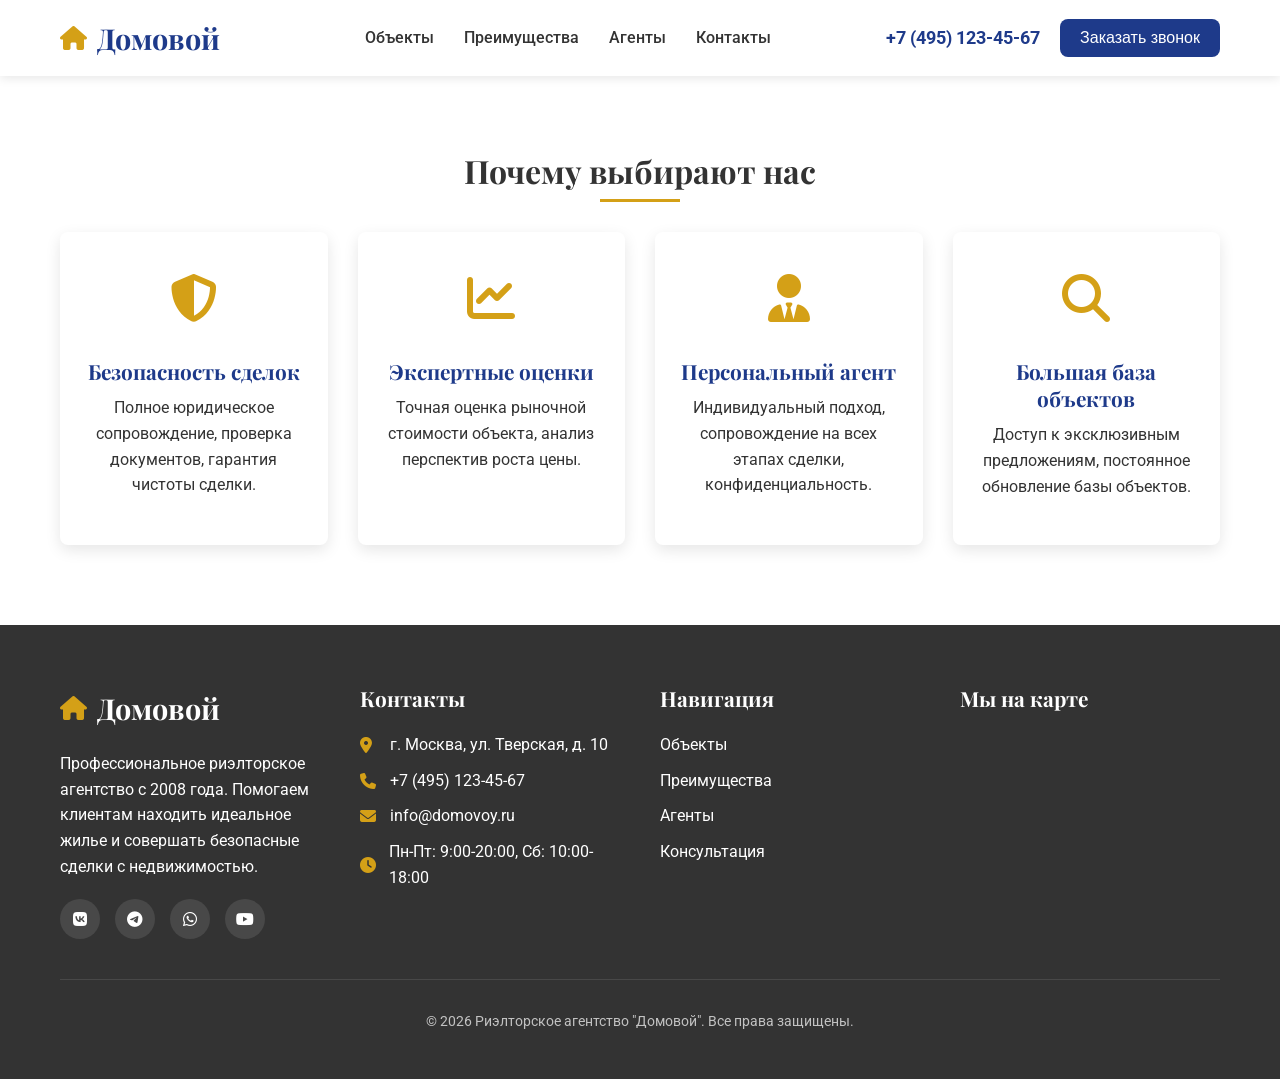
<file: advantages.html>
<!DOCTYPE html>
<html lang="ru">
<head>
  <meta charset="UTF-8">
  <meta name="viewport" content="width=device-width, initial-scale=1.0">
  <title>Преимущества - Домовой</title>
  <link rel="stylesheet" href="https://cdnjs.cloudflare.com/ajax/libs/font-awesome/6.4.0/css/all.min.css">
  <link href="https://fonts.googleapis.com/css2?family=Playfair+Display:wght@400;700&family=Roboto:wght@300;400;500;700&display=swap" rel="stylesheet">
  <link rel="stylesheet" href="styles.css">
</head>
<body class="">
<header class="header">
  <div class="container header__container">
    <a href="index.html" class="header__logo">
      <i class="fas fa-home"></i><span>Домовой</span>
    </a>

    <nav class="header__nav">
      <ul class="nav__list">
        <li class="nav__item"><a href="offers.html" class="nav__link">Объекты</a></li>
        <li class="nav__item"><a href="advantages.html" class="nav__link">Преимущества</a></li>
        <li class="nav__item"><a href="agents.html" class="nav__link">Агенты</a></li>
        <li class="nav__item"><a href="callback.html" class="nav__link">Контакты</a></li>
      </ul>
    </nav>

    <div class="header__contacts">
      <a href="tel:+74951234567" class="header__phone">+7 (495) 123-45-67</a>
      <button class="btn btn-primary header__callback-button">Заказать звонок</button>
    </div>

    <div class="header__mobile-toggle" id="mobileToggle"><i class="fas fa-bars"></i></div>

    <div class="header__nav-mobile" id="mobileMenu">
      <ul class="nav__list-mobile">
        <li class="nav__item-mobile"><a href="offers.html" class="nav__link-mobile">Объекты</a></li>
        <li class="nav__item-mobile"><a href="advantages.html" class="nav__link-mobile">Преимущества</a></li>
        <li class="nav__item-mobile"><a href="agents.html" class="nav__link-mobile">Агенты</a></li>
        <li class="nav__item-mobile"><a href="callback.html" class="nav__link-mobile">Контакты</a></li>
      </ul>
      <div class="header__contacts-mobile">
        <a href="tel:+74951234567" class="header__phone">+7 (495) 123-45-67</a><br>
        <button class="btn btn-primary header__callback-button" style="margin-top:15px;">Заказать звонок</button>
      </div>
    </div>
  </div>
</header>
<main style="padding-top:110px;">
<section id="advantages" class="advantages" style="padding-top:40px;">
  <div class="container">
    <h2>Почему выбирают нас</h2>
    <div class="advantages__list">
      <div class="advantage-item"><div class="advantage-item__icon"><i class="fas fa-shield-alt"></i></div><h3 class="advantage-item__title">Безопасность сделок</h3><p>Полное юридическое сопровождение, проверка документов, гарантия чистоты сделки.</p></div>
      <div class="advantage-item"><div class="advantage-item__icon"><i class="fas fa-chart-line"></i></div><h3 class="advantage-item__title">Экспертные оценки</h3><p>Точная оценка рыночной стоимости объекта, анализ перспектив роста цены.</p></div>
      <div class="advantage-item"><div class="advantage-item__icon"><i class="fas fa-user-tie"></i></div><h3 class="advantage-item__title">Персональный агент</h3><p>Индивидуальный подход, сопровождение на всех этапах сделки, конфиденциальность.</p></div>
      <div class="advantage-item"><div class="advantage-item__icon"><i class="fas fa-search"></i></div><h3 class="advantage-item__title">Большая база объектов</h3><p>Доступ к эксклюзивным предложениям, постоянное обновление базы объектов.</p></div>
    </div>
  </div>
</section>
</main>
<footer class="footer">
  <div class="container">
    <div class="footer__content">
      <div class="footer__col">
        <div class="footer__logo">
          <i class="fas fa-home"></i><span>Домовой</span>
        </div>
        <p class="footer__about">Профессиональное риэлторское агентство с 2008 года. Помогаем клиентам находить идеальное жилье и совершать безопасные сделки с недвижимостью.</p>
        <div class="footer__social">
          <a href="#" class="footer__social-link"><i class="fab fa-vk"></i></a>
          <a href="#" class="footer__social-link"><i class="fab fa-telegram"></i></a>
          <a href="#" class="footer__social-link"><i class="fab fa-whatsapp"></i></a>
          <a href="#" class="footer__social-link"><i class="fab fa-youtube"></i></a>
        </div>
      </div>

      <div class="footer__col">
        <h3 class="footer__title">Контакты</h3>
        <div class="footer__contacts">
          <div class="footer__contact"><i class="fas fa-map-marker-alt"></i><span>г. Москва, ул. Тверская, д. 10</span></div>
          <div class="footer__contact"><i class="fas fa-phone"></i><span>+7 (495) 123-45-67</span></div>
          <div class="footer__contact"><i class="fas fa-envelope"></i><span>info@domovoy.ru</span></div>
          <div class="footer__contact"><i class="fas fa-clock"></i><span>Пн-Пт: 9:00-20:00, Сб: 10:00-18:00</span></div>
        </div>
      </div>

      <div class="footer__col">
        <h3 class="footer__title">Навигация</h3>
        <ul class="footer__nav-list">
          <li class="footer__nav-item"><a href="offers.html" class="footer__nav-link">Объекты</a></li>
          <li class="footer__nav-item"><a href="advantages.html" class="footer__nav-link">Преимущества</a></li>
          <li class="footer__nav-item"><a href="agents.html" class="footer__nav-link">Агенты</a></li>
          <li class="footer__nav-item"><a href="callback.html" class="footer__nav-link">Консультация</a></li>
        </ul>
      </div>

      <div class="footer__col">
        <h3 class="footer__title">Мы на карте</h3>
        <div class="footer__map">
          <iframe src="https://www.google.com/maps/embed?pb=!1m18!1m12!1m3!1d2245.373789429247!2d37.61842307688238!3d55.750726987514204!2m3!1f0!2f0!3f0!3m2!1i1024!2i768!4f13.1!3m3!1m2!1s0x46b54a50b315e573%3A0xa886bf5a3d9b2e68!2z0J_RgNC-0YHQvdC40YfQtdGB0LrQuNC5INGD0L3QuNCy0LXRgNGB0LjRgtC10YI!5e0!3m2!1sru!2sru!4v1684872814340!5m2!1sru!2sru" allowfullscreen="" loading="lazy" referrerpolicy="no-referrer-when-downgrade"></iframe>
        </div>
      </div>
    </div>

    <div class="footer__bottom">
      <p>&copy; 2026 Риэлторское агентство "Домовой". Все права защищены.</p>
    </div>
  </div>
</footer>
<script src="script.js"></script>
</body>
</html>
</file>
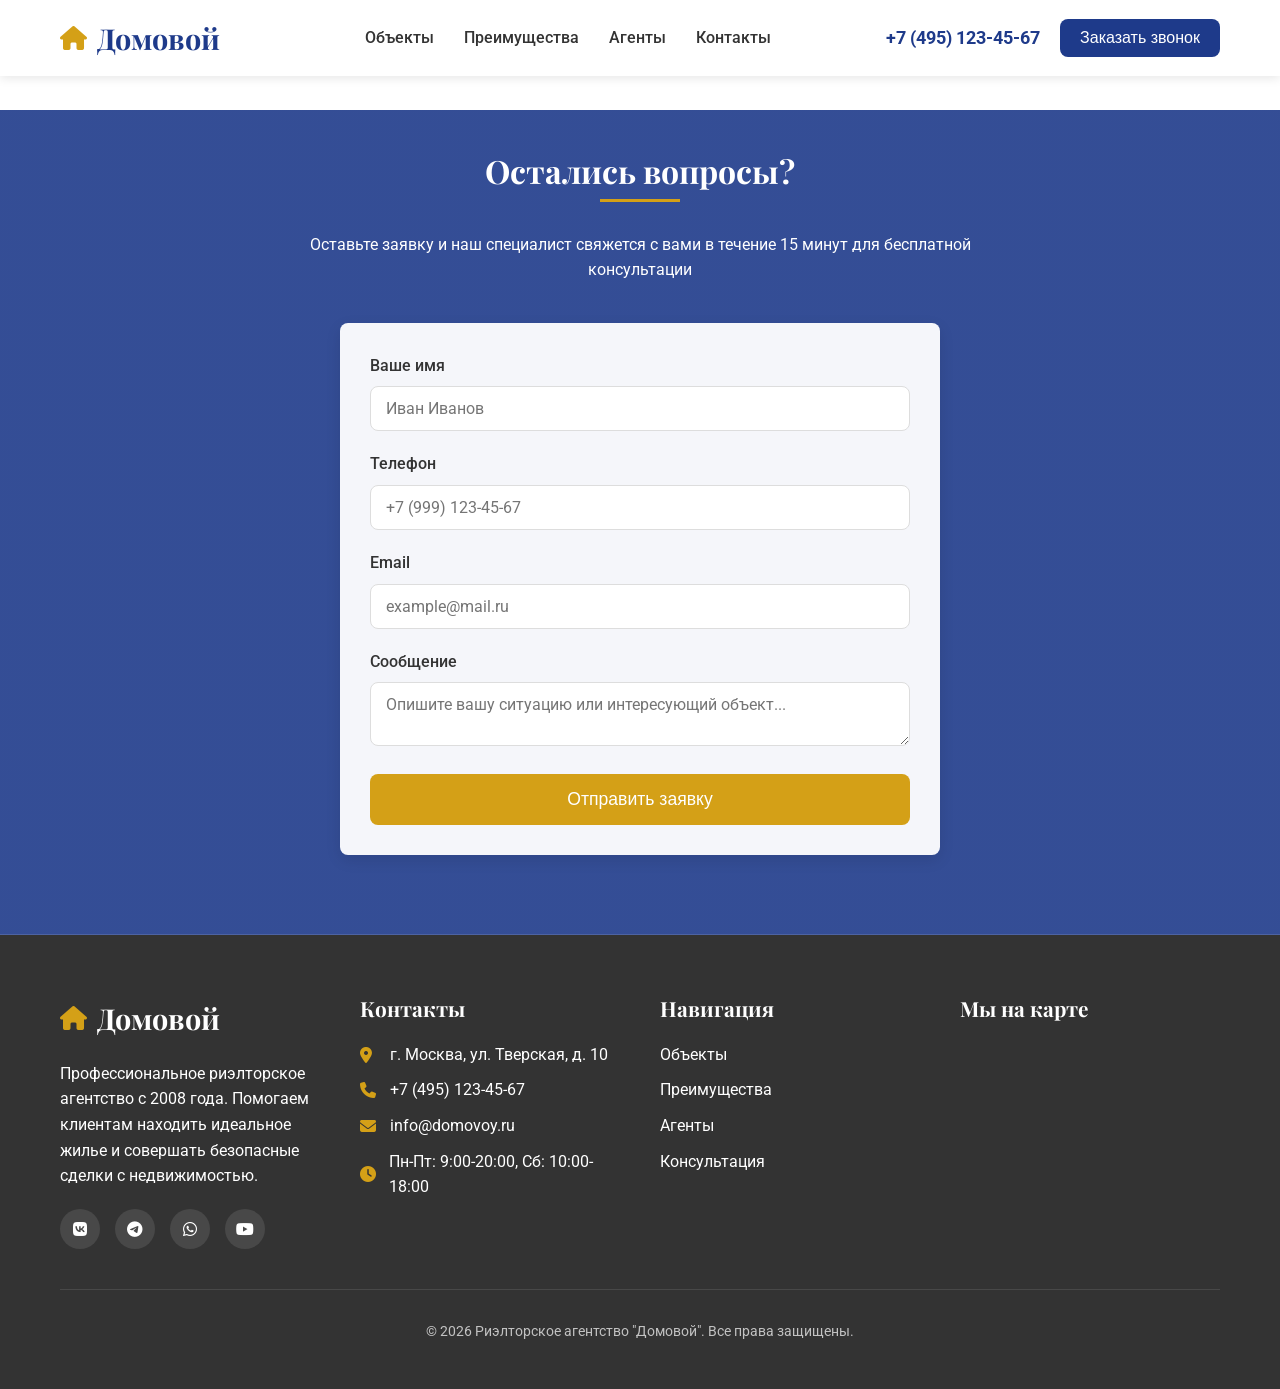
<file: callback.html>
<!DOCTYPE html>
<html lang="ru">
<head>
  <meta charset="UTF-8">
  <meta name="viewport" content="width=device-width, initial-scale=1.0">
  <title>Контакты - Домовой</title>
  <link rel="stylesheet" href="https://cdnjs.cloudflare.com/ajax/libs/font-awesome/6.4.0/css/all.min.css">
  <link href="https://fonts.googleapis.com/css2?family=Playfair+Display:wght@400;700&family=Roboto:wght@300;400;500;700&display=swap" rel="stylesheet">
  <link rel="stylesheet" href="styles.css">
</head>
<body class="">
<header class="header">
  <div class="container header__container">
    <a href="index.html" class="header__logo">
      <i class="fas fa-home"></i><span>Домовой</span>
    </a>

    <nav class="header__nav">
      <ul class="nav__list">
        <li class="nav__item"><a href="offers.html" class="nav__link">Объекты</a></li>
        <li class="nav__item"><a href="advantages.html" class="nav__link">Преимущества</a></li>
        <li class="nav__item"><a href="agents.html" class="nav__link">Агенты</a></li>
        <li class="nav__item"><a href="callback.html" class="nav__link">Контакты</a></li>
      </ul>
    </nav>

    <div class="header__contacts">
      <a href="tel:+74951234567" class="header__phone">+7 (495) 123-45-67</a>
      <button class="btn btn-primary header__callback-button">Заказать звонок</button>
    </div>

    <div class="header__mobile-toggle" id="mobileToggle"><i class="fas fa-bars"></i></div>

    <div class="header__nav-mobile" id="mobileMenu">
      <ul class="nav__list-mobile">
        <li class="nav__item-mobile"><a href="offers.html" class="nav__link-mobile">Объекты</a></li>
        <li class="nav__item-mobile"><a href="advantages.html" class="nav__link-mobile">Преимущества</a></li>
        <li class="nav__item-mobile"><a href="agents.html" class="nav__link-mobile">Агенты</a></li>
        <li class="nav__item-mobile"><a href="callback.html" class="nav__link-mobile">Контакты</a></li>
      </ul>
      <div class="header__contacts-mobile">
        <a href="tel:+74951234567" class="header__phone">+7 (495) 123-45-67</a><br>
        <button class="btn btn-primary header__callback-button" style="margin-top:15px;">Заказать звонок</button>
      </div>
    </div>
  </div>
</header>
<main style="padding-top:110px;">
<section id="callback" class="callback" style="padding-top:40px;">
  <div class="container">
    <h2 class="callback__title">Остались вопросы?</h2>
    <p class="callback__subtitle">Оставьте заявку и наш специалист свяжется с вами в течение 15 минут для бесплатной консультации</p>
    <div class="callback__form">
      <form id="contactForm">
        <div class="form__group"><label for="name" class="form__label">Ваше имя</label><input type="text" id="name" class="form__input" placeholder="Иван Иванов" required></div>
        <div class="form__group"><label for="phone" class="form__label">Телефон</label><input type="tel" id="phone" class="form__input" placeholder="+7 (999) 123-45-67" required></div>
        <div class="form__group"><label for="email" class="form__label">Email</label><input type="email" id="email" class="form__input" placeholder="example@mail.ru"></div>
        <div class="form__group"><label for="message" class="form__label">Сообщение</label><textarea id="message" class="form__textarea" placeholder="Опишите вашу ситуацию или интересующий объект..."></textarea></div>
        <button type="submit" class="btn form__button">Отправить заявку</button>
      </form>
    </div>
  </div>
</section>
</main>
<footer class="footer">
  <div class="container">
    <div class="footer__content">
      <div class="footer__col">
        <div class="footer__logo">
          <i class="fas fa-home"></i><span>Домовой</span>
        </div>
        <p class="footer__about">Профессиональное риэлторское агентство с 2008 года. Помогаем клиентам находить идеальное жилье и совершать безопасные сделки с недвижимостью.</p>
        <div class="footer__social">
          <a href="#" class="footer__social-link"><i class="fab fa-vk"></i></a>
          <a href="#" class="footer__social-link"><i class="fab fa-telegram"></i></a>
          <a href="#" class="footer__social-link"><i class="fab fa-whatsapp"></i></a>
          <a href="#" class="footer__social-link"><i class="fab fa-youtube"></i></a>
        </div>
      </div>

      <div class="footer__col">
        <h3 class="footer__title">Контакты</h3>
        <div class="footer__contacts">
          <div class="footer__contact"><i class="fas fa-map-marker-alt"></i><span>г. Москва, ул. Тверская, д. 10</span></div>
          <div class="footer__contact"><i class="fas fa-phone"></i><span>+7 (495) 123-45-67</span></div>
          <div class="footer__contact"><i class="fas fa-envelope"></i><span>info@domovoy.ru</span></div>
          <div class="footer__contact"><i class="fas fa-clock"></i><span>Пн-Пт: 9:00-20:00, Сб: 10:00-18:00</span></div>
        </div>
      </div>

      <div class="footer__col">
        <h3 class="footer__title">Навигация</h3>
        <ul class="footer__nav-list">
          <li class="footer__nav-item"><a href="offers.html" class="footer__nav-link">Объекты</a></li>
          <li class="footer__nav-item"><a href="advantages.html" class="footer__nav-link">Преимущества</a></li>
          <li class="footer__nav-item"><a href="agents.html" class="footer__nav-link">Агенты</a></li>
          <li class="footer__nav-item"><a href="callback.html" class="footer__nav-link">Консультация</a></li>
        </ul>
      </div>

      <div class="footer__col">
        <h3 class="footer__title">Мы на карте</h3>
        <div class="footer__map">
          <iframe src="https://www.google.com/maps/embed?pb=!1m18!1m12!1m3!1d2245.373789429247!2d37.61842307688238!3d55.750726987514204!2m3!1f0!2f0!3f0!3m2!1i1024!2i768!4f13.1!3m3!1m2!1s0x46b54a50b315e573%3A0xa886bf5a3d9b2e68!2z0J_RgNC-0YHQvdC40YfQtdGB0LrQuNC5INGD0L3QuNCy0LXRgNGB0LjRgtC10YI!5e0!3m2!1sru!2sru!4v1684872814340!5m2!1sru!2sru" allowfullscreen="" loading="lazy" referrerpolicy="no-referrer-when-downgrade"></iframe>
        </div>
      </div>
    </div>

    <div class="footer__bottom">
      <p>&copy; 2026 Риэлторское агентство "Домовой". Все права защищены.</p>
    </div>
  </div>
</footer>
<script src="script.js"></script>
</body>
</html>
</file>
<file: styles.css>
/* Reset and base */
*{margin:0;padding:0;box-sizing:border-box}
:root{
  --color-primary:#1E3A8A;
  --color-secondary:#F0E6D2;
  --color-accent:#D4A017;
  --color-light:#F5F5F7;
  --color-white:#FFFFFF;
  --color-dark:#333333;
  --color-text:#333333;
  --color-text-light:#666666;
  --font-heading:'Playfair Display',serif;
  --font-body:'Roboto',sans-serif;
  --transition:all .3s ease;
  --shadow:0 5px 15px rgba(0,0,0,.1);
  --border-radius:8px;
}
html{scroll-behavior:smooth}
body{
  font-family:var(--font-body);
  color:var(--color-text);
  line-height:1.6;
  background-color:var(--color-white);
}
.container{width:100%;max-width:1200px;margin:0 auto;padding:0 20px}
h1,h2,h3,h4{font-family:var(--font-heading);font-weight:700;line-height:1.3;margin-bottom:1rem}
h1{font-size:2.5rem}
h2{font-size:2rem;text-align:center;margin-bottom:2.5rem;position:relative}
h2:after{content:'';position:absolute;bottom:-10px;left:50%;transform:translateX(-50%);width:80px;height:3px;background-color:var(--color-accent)}
h3{font-size:1.5rem}
p{margin-bottom:1rem}
a{text-decoration:none;color:inherit;transition:var(--transition)}
ul{list-style:none}
img{max-width:100%;height:auto;display:block}
.btn{
  display:inline-block;padding:12px 30px;background-color:var(--color-accent);color:white;border:none;border-radius:var(--border-radius);font-weight:500;cursor:pointer;transition:var(--transition);font-size:1rem;text-align:center
}
.btn:hover{background-color:#b38915;transform:translateY(-3px);box-shadow:var(--shadow)}
.btn-primary{background-color:var(--color-primary)}
.btn-primary:hover{background-color:#162f6e}
section{padding:80px 0}
.section-light{background-color:var(--color-light)}

/* Header */
.header{
  background-color:var(--color-white);
  box-shadow:0 2px 10px rgba(0,0,0,.1);
  position:fixed;top:0;left:0;
  width:100%;z-index:1000;padding:15px 0
}
.header__container{display:flex;justify-content:space-between;align-items:center;position:relative}
.header__logo{
  font-family:var(--font-heading);font-size:1.8rem;font-weight:700;color:var(--color-primary);display:flex;align-items:center
}
.header__logo i{color:var(--color-accent);margin-right:10px;font-size:1.5rem}
.header__nav{display:flex}
.nav__list{display:flex}
.nav__item{margin-left:30px}
.nav__link{font-weight:500;position:relative;padding:5px 0}
.nav__link:after{content:'';position:absolute;bottom:0;left:0;width:0;height:2px;background-color:var(--color-accent);transition:var(--transition)}
.nav__link:hover{color:var(--color-primary)}
.nav__link:hover:after{width:100%}
.header__contacts{display:flex;align-items:center}
.header__phone{font-weight:700;color:var(--color-primary);margin-right:20px;font-size:1.1rem}
.header__callback-button{padding:10px 20px}
.header__mobile-toggle{display:none;font-size:1.5rem;cursor:pointer;color:var(--color-primary)}
.header__nav-mobile{
  position:absolute;top:100%;left:0;width:100%;background-color:var(--color-white);
  box-shadow:0 10px 15px rgba(0,0,0,.1);padding:20px;display:none
}
.header__nav-mobile.active{display:block}
.nav__list-mobile{display:flex;flex-direction:column}
.nav__item-mobile{margin:0 0 15px 0}
.nav__link-mobile{display:block;padding:10px 0;border-bottom:1px solid var(--color-light)}
.header__contacts-mobile{text-align:center;margin-top:20px}

/* Hero */
.hero{
  padding-top:150px;padding-bottom:100px;
  background:linear-gradient(rgba(30,58,138,.8),rgba(30,58,138,.9)),url('https://images.unsplash.com/photo-1560518883-ce09059eeffa?ixlib=rb-4.0.3&ixid=M3wxMjA3fDB8MHxwaG90by1wYWdlfHx8fGVufDB8fHx8fA%3D%3D&auto=format&fit=crop&w=1600&q=80');
  background-size:cover;background-position:center;color:white;text-align:center
}
.hero__title{font-size:3rem;margin-bottom:20px;color:white;animation:fadeInDown 1s ease}
.hero__subtitle{font-size:1.3rem;margin-bottom:40px;max-width:700px;margin-left:auto;margin-right:auto;font-weight:300;animation:fadeInUp 1s ease .3s both}
.hero__search-form{background-color:rgba(255,255,255,.95);border-radius:var(--border-radius);padding:30px;max-width:900px;margin:0 auto;box-shadow:var(--shadow);animation:fadeInUp 1s ease .6s both}
.search-form__row,.filter__row{display:flex;flex-wrap:wrap;margin:-10px}
.search-form__group,.filter__group{flex:1;min-width:200px;padding:10px}
.search-form__label,.filter__label,.form__label{display:block;margin-bottom:8px;font-weight:500;color:var(--color-dark)}
.search-form__select,.search-form__input,.filter__select,.filter__input,.form__input,.form__select,.form__textarea{
  width:100%;padding:12px 15px;border:1px solid #ddd;border-radius:var(--border-radius);font-family:var(--font-body);font-size:1rem;transition:var(--transition)
}
.search-form__select:focus,.search-form__input:focus,.filter__select:focus,.filter__input:focus,.form__input:focus,.form__select:focus,.form__textarea:focus{outline:none;border-color:var(--color-primary)}
.search-form__button{align-self:flex-end;margin:10px;padding:12px 30px}

/* Offers */
.offers__filter{background-color:var(--color-white);border-radius:var(--border-radius);padding:20px;margin-bottom:40px;box-shadow:var(--shadow)}
.offers__grid{display:grid;grid-template-columns:repeat(auto-fill,minmax(300px,1fr));gap:30px}
.offer-card,.agent-card,.advantage-item{
  background-color:var(--color-white);border-radius:var(--border-radius);overflow:hidden;box-shadow:var(--shadow);transition:var(--transition)
}
.offer-card:hover,.agent-card:hover,.advantage-item:hover{transform:translateY(-5px)}
.offer-card__image,.agent-card__image{height:200px;width:100%;object-fit:cover}
.offer-card__content,.agent-card__content{padding:20px}
.offer-card__title,.agent-card__name,.advantage-item__title{font-size:1.3rem;margin-bottom:10px;color:var(--color-primary)}
.offer-card__address{color:var(--color-text-light);margin-bottom:15px;font-size:.9rem}
.offer-card__details{display:flex;justify-content:space-between;margin-bottom:20px;font-size:.9rem;gap:10px;flex-wrap:wrap}
.offer-card__detail{display:flex;align-items:center}
.offer-card__detail i{color:var(--color-accent);margin-right:5px}
.offer-card__price{font-size:1.5rem;font-weight:700;color:var(--color-primary);margin-bottom:20px}
.offer-card__button{width:100%}

/* Advantages */
.advantages__list{display:grid;grid-template-columns:repeat(auto-fit,minmax(250px,1fr));gap:30px}
.advantage-item{text-align:center;padding:30px 20px}
.advantage-item__icon{font-size:3rem;color:var(--color-accent);margin-bottom:20px}

/* Agents */
.agents__grid{display:grid;grid-template-columns:repeat(auto-fit,minmax(250px,1fr));gap:30px}
.agent-card{text-align:center}
.agent-card__position{color:var(--color-accent);font-weight:500;margin-bottom:15px}
.agent-card__contacts{display:flex;justify-content:center;gap:10px;margin-top:15px}
.agent-card__contact{
  display:flex;align-items:center;justify-content:center;width:40px;height:40px;background-color:var(--color-light);border-radius:50%;color:var(--color-primary);transition:var(--transition)
}
.agent-card__contact:hover{background-color:var(--color-primary);color:white}

/* Callback */
.callback{
  background:linear-gradient(rgba(30,58,138,.9),rgba(30,58,138,.9)),url('https://images.unsplash.com/photo-1580587771525-78b9dba3b914?ixlib=rb-4.0.3&ixid=M3wxMjA3fDB8MHxwaG90by1wYWdlfHx8fGVufDB8fHx8fA%3D%3D&auto=format&fit=crop&w=1600&q=80');
  background-size:cover;background-position:center;color:white
}
.callback__title{color:white;text-align:center}
.callback__title:after{background-color:var(--color-accent)}
.callback__subtitle{text-align:center;margin-bottom:40px;max-width:700px;margin-left:auto;margin-right:auto}
.callback__form{max-width:600px;margin:0 auto;background-color:rgba(255,255,255,.95);padding:30px;border-radius:var(--border-radius);box-shadow:var(--shadow)}
.form__group{margin-bottom:20px}
.form__button{width:100%;padding:15px;font-size:1.1rem}

/* Footer */
.footer{background-color:var(--color-dark);color:white;padding:60px 0 30px}
.footer__content{display:grid;grid-template-columns:repeat(auto-fit,minmax(250px,1fr));gap:40px;margin-bottom:40px}
.footer__logo{
  font-family:var(--font-heading);font-size:1.8rem;font-weight:700;margin-bottom:20px;color:var(--color-white);display:flex;align-items:center
}
.footer__logo i{color:var(--color-accent);margin-right:10px;font-size:1.5rem}
.footer__title{font-size:1.3rem;margin-bottom:20px;color:white}
.footer__contact{display:flex;align-items:center;margin-bottom:10px}
.footer__contact i{color:var(--color-accent);margin-right:10px;width:20px}
.footer__nav-item{margin-bottom:10px}
.footer__nav-link:hover{color:var(--color-accent);padding-left:5px}
.footer__social{display:flex;gap:15px;margin-top:20px}
.footer__social-link{
  display:flex;align-items:center;justify-content:center;width:40px;height:40px;background-color:rgba(255,255,255,.1);border-radius:50%;transition:var(--transition)
}
.footer__social-link:hover{background-color:var(--color-accent);transform:translateY(-3px)}
.footer__map{height:200px;border-radius:var(--border-radius);overflow:hidden;margin-top:20px}
.footer__map iframe{width:100%;height:100%;border:none}
.footer__bottom{text-align:center;padding-top:30px;border-top:1px solid rgba(255,255,255,.1);color:rgba(255,255,255,.7);font-size:.9rem}

/* Animations */
@keyframes fadeInDown{from{opacity:0;transform:translateY(-30px)}to{opacity:1;transform:translateY(0)}}
@keyframes fadeInUp{from{opacity:0;transform:translateY(30px)}to{opacity:1;transform:translateY(0)}}

/* Responsive */
@media (max-width:992px){
  h1{font-size:2.2rem}h2{font-size:1.8rem}
  .header__nav,.header__contacts{display:none}
  .header__mobile-toggle{display:block}
  .hero{padding-top:120px}.hero__title{font-size:2.5rem}
}
@media (max-width:768px){
  section{padding:60px 0}
  .hero__title{font-size:2rem}.hero__subtitle{font-size:1.1rem}
  .search-form__row,.filter__row{flex-direction:column}
  .offers__grid,.advantages__list,.agents__grid,.footer__content{grid-template-columns:1fr}
  .search-form__group,.filter__group{min-width:100%}
}
@media (max-width:576px){
  .hero{padding-top:100px}.hero__title{font-size:1.8rem}
  .hero__search-form,.callback__form{padding:20px}
  h2{font-size:1.5rem}
}
</file>
